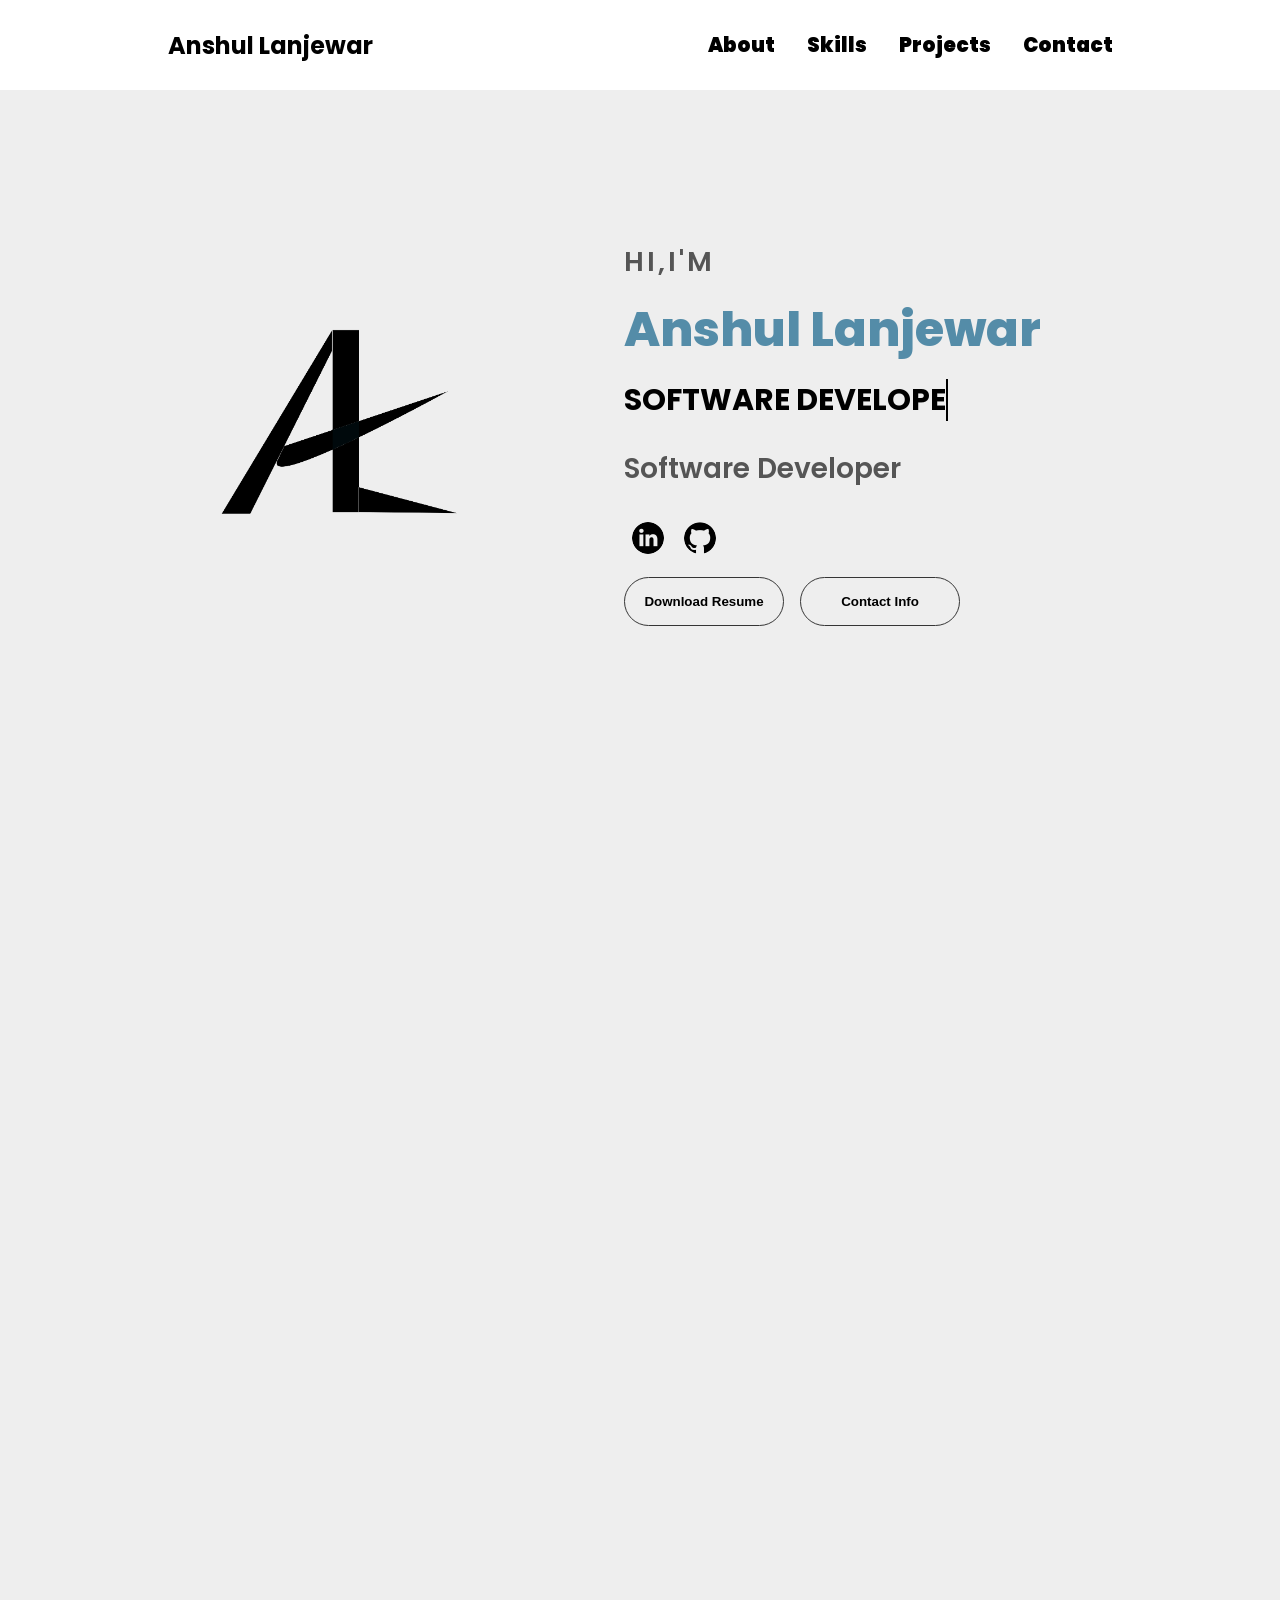
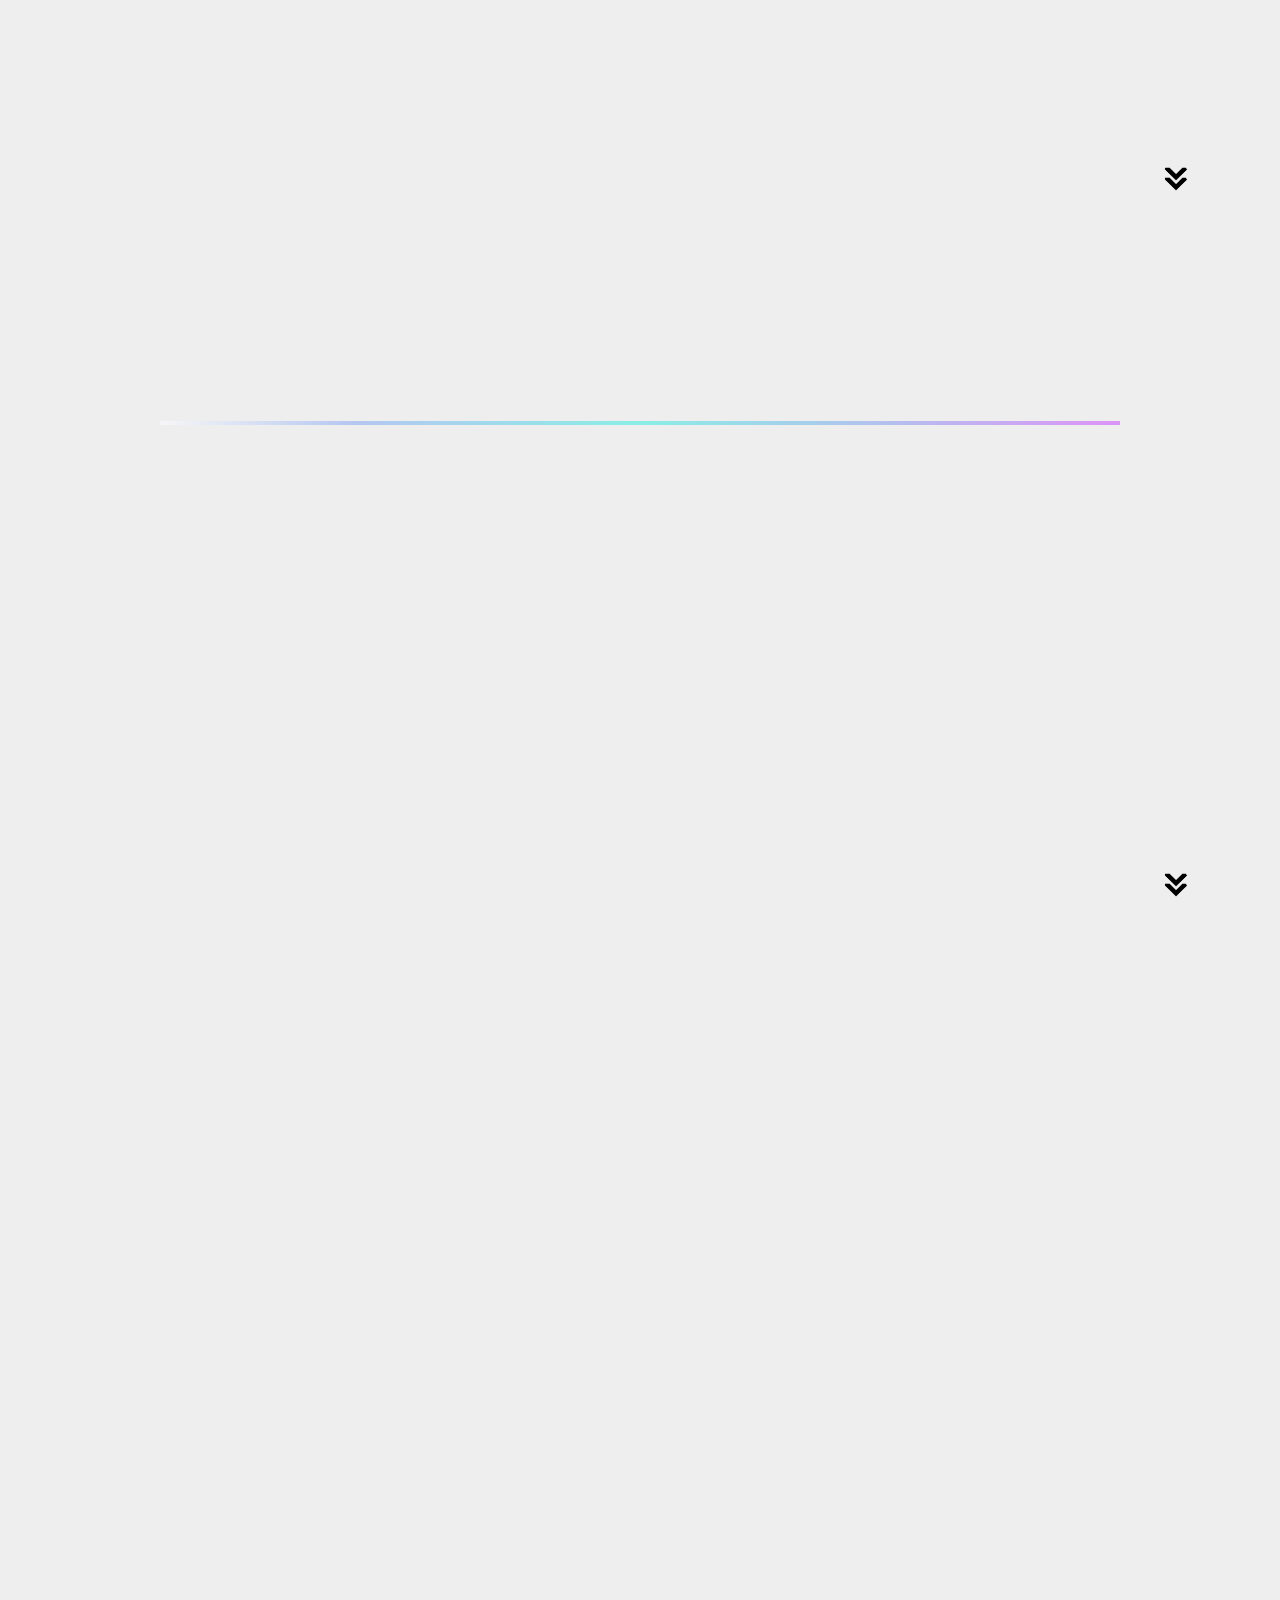
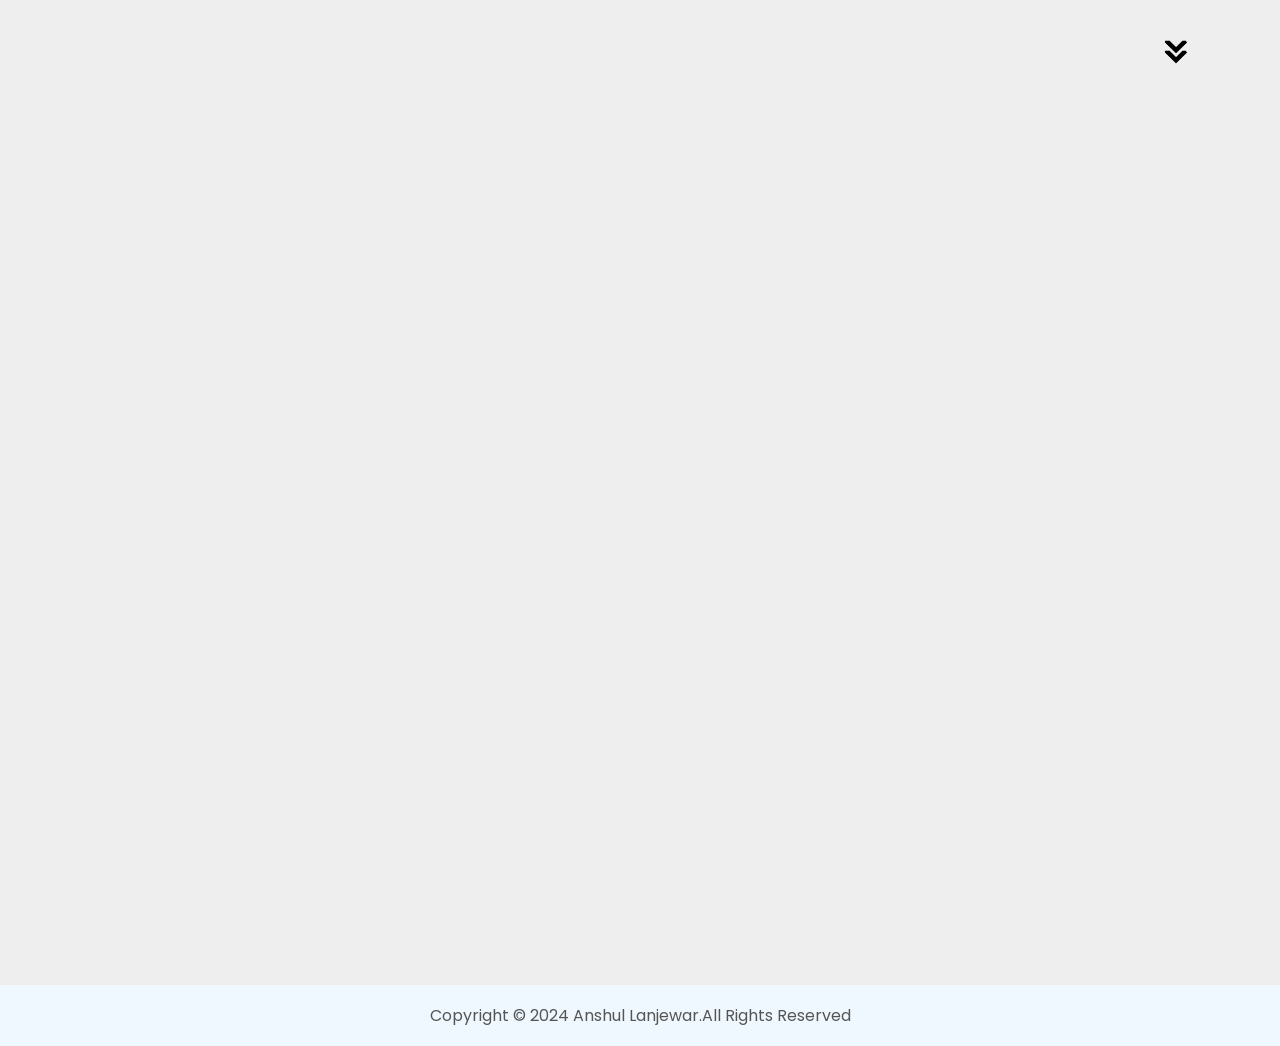
<file: index.html>
<!DOCTYPE html>
<html lang="en">
    <head>
        <meta charset="UTF-8">
        <meta name="viewport" content="width=device-width, initial-scale=1.0">
        <title>Anshul Lanjewar</title>
        <link rel="stylesheet" href="https://unpkg.com/aos@next/dist/aos.css" />
        <link rel="stylesheet" href="style.css">
        <link rel="stylesheet" href="mediaqueries.css">
    
    </head>
    
    <body>
        <nav id="desktop-nav">
            <div class="logo" data-aos="zoom-in">
                <a class="navbar-brand" href="index.html">Anshul Lanjewar</a>
            </div>
            <div>
                <ul class="nav-links change" data-aos="zoom-in" >
                    <li><a href="#about">About</a></li>
                    <li><a href="#skills">Skills</a></li>
                    <li><a href="#projects">Projects</a></li>
                    <li><a href="#contact">Contact</a></li>
                </ul>
            </div>
        </nav>
        <nav id="hamburger-nav">
            <div class="logo">
                <a class="navbar-brand" href="index.html">Anshul Lanjewar</a>
            </div>
            <div class="hamburger-menu">
                <div class="hamburger-icon" onclick="toggleMenu()">
                    <span></span>
                    <span></span>
                    <span></span>
                </div>
                <div class="menu-links">
                    <li><a href="#about" onclick="toggleMenu()">About</a></li>
                    <li><a href="#skills" onclick="toggleMenu()">Skills</a></li>
                    <li><a href="#projects" onclick="toggleMenu()">Projects</a></li>
                    <li><a href="#contact" onclick="toggleMenu()">Contact</a></li>
                </div>
            </div>
        </nav>
        <section id="profile">
            <div class="section-container">
                <div class="section__pic-container">
                    <img src="assets/AL logo.png" alt="profile Picture" class="about-pic" data-aos="zoom-in">
                </div>
            <div class="section__text" data-aos="zoom-in">
                <p class="hello  section__text__p3 anim">Hi,I'm</p>
                <h1 class="title1 name anim">Anshul Lanjewar</h1>
                <span id="typing-animation" class="data anim"></span>
    
                <br>
                <br>
                <p class="section__text__p2 anim">Software Developer</p>
                <div id="socials-container anim">
                    <img src='assets/linkedin.png' alt="My linkedin Profile" class="icon anim"
                        onclick="location.href= 'https://www.linkedin.com/in/anshul-lanjewar/'">
                    <img src='assets/github.png' alt="My Github Profile" class="icon anim"
                        onclick="location.href= 'https://github.com/Anshullanjewar'">
                </div>
                <div class="btn-container1 anim">
                    <button class="btn btn-color-2 anim" onclick="window.open('assets/updated_resume.pdf')">Download Resume
                    </button>
                    <button class="btn btn-color-1 anim" onclick="location.href='./#contact'"> Contact Info
                    </button>
                </div>
            </div>    
    
            </div>

        <!-- SECTION ABOUT -->

        </section>
        <section id="about">
            <p class="section__text__p1" data-aos="zoom-in">Get To Know More</p>
            <h1 class="title" data-aos="zoom-in">About Me</h1>
            <div class="section-container">
                <div class="section__pic-container">
                    <img src="assets/myProfile_pic.png" alt="profile Picture" class="about-pic" data-aos="zoom-in">
                </div>
                <div class="about-details-container">
                    <div class="about-containers">
                        <div class="details-container" data-aos="flip-up">
                            <img src="assets/experience.png" alt="Experience Icon" class="icon">
                            <h3>Experience</h3>
                            <p>1+ Years <br />Software Developer</p>
                        </div>
                        <div class="details-container" data-aos="flip-up">
                            <img src="assets/education.png" alt="Education Icon" class="icon">
                            <h3>Education</h3>
                            <p>Bachelors of Technology <br>2019-2023</p>
                        </div>
                    </div>
                    <div class="text-container" data-aos="zoom-in">
                        <p> <ul><li>Result-oriented Software Developer with a passion for building efficient software solutions. Possesses strong skills in<b>
                            Java, C++, Kotlin, Android</b>.
                        </li>
                         <br>
                         <li>Proven ability to collaborate effectively and independently to deliver projects.
                        </li>
                        </ul>
                        </p>
                    </div>
                </div>
            </div>
            <img src="assets/arrow.png" alt="Arrow Icon" class="icon arrow" onclick="location.href='./#skills'">
       
        <!-- SECTION EXPERIENCE -->
        </section>
        <section id="skills" >
            <p class="section__text__p1" data-aos="zoom-in">Explore My</p>
            <h1 class="title" data-aos="zoom-in">Skills</h1>
            <div class="underline"></div>
            <div class="experience-details-containers">
                <div class="about-containers">
                    <div class="details-container" data-aos="zoom-in">
                        <h2 class="experience-sub-title">Languages</h2>
                        <div class="article-container">
                            <article>
                                <img src="assets\java.png" alt="Experience Icon" class="icon">
                                <div class="side">
                                    <h3>Java</h3>
                                    
                                </div>
                            </article>
                            <article>
                                <img src="assets/c++.png" alt="Experience Icon" class="icon">
                                <div>
                                    <h3 class="side">C++</h3>
                                
                                </div>
                            </article>
                            <article>
                                <img src="assets/xml.png" alt="Experience Icon" class="icon">
                                <div>
                                    <h3 class="side">XML</h3>
                                    
                                </div>
                            </article>
                            <article>
                                <img src="assets/javascript.png" alt="Experience Icon" class="icon">
                                <div>
                                    <h3 class="side">Javascript</h3>
                                    
                                </div>
                            </article>
                            <article>
                                <img src="assets/html.png" alt="Experience Icon" class="icon">
                                <div>
                                    <h3 class="side">HTML</h3>
                                    
                                </div>
                            </article>
                            <article>
                                <img src="assets/css.png" alt="Experience Icon" class="icon">
                                <div>
                                    <h3 class="side">CSS</h3>
                                    
                                </div>
                            </article>
                            <article>
                                <img src="assets/mysql.png" alt="Experience Icon" class="icon">
                                <div>
                                    <h3 class="side">SQL</h3>
                                    
                                </div>
                            </article>
                            
                        </div>
                    </div>
                    <div class="details-container" data-aos="zoom-in">
                        <h2 class="experience-sub-title">Tools/Platforms/ Others</h2>
                        <div class="article-container">
            
                            <article>
                                <img src="assets/algorithm.png" alt="Experience Icon" class="icon">
                                <div>
                                    <h3 class="side">DSA</h3>
                                    
                                </div>
                            </article>
                            <article>
                                <img src="assets/android.png" alt="Experience Icon" class="icon">
                                <div>
                                    <h3 class="side">Android</h3>
                                    
                                </div>
                            </article>
                            <article>
                                <img src="assets/oops.png" alt="Experience Icon" class="icon">
                                <div>
                                    <h3 class="side">OOPs</h3>
                                    
                                </div>
                            </article>
                            <article>
                                <img src="assets/github.png" alt="Experience Icon" class="icon">
                                <div>
                                    <h3 class="side">Git</h3>
                                
                                </div>
                            </article>
                            <article>
                                <img src="assets/unreal engine.png" alt="Experience Icon" class="icon">
                                <div>
                                    <h3 class="side">Unreal Engine</h3>
                                
                                </div>
                            </article>
                            <article>
                                <img src="assets/architecture.png" alt="Experience Icon" class="icon">
                                <div>
                                    <h3 class="side">Architecture</h3>
                                
                                </div>
                            </article>
                        </div>
                    </div>
                </div>
            </div>
            <img src="assets/arrow.png" alt="Arrow Icon" class="icon arrow" onclick="location.href='./#experience'">
        </section>
    
    
        <section id="projects">
            <p class="section__text__p1" data-aos="zoom-in">Browse My Recent</p>
            <h1 class="title" data-aos="zoom-in">Projects</h1>
            <div class="experience-details-containers">
                <div class="about-containers">
                    <div class="details-container color-container" data-aos="zoom-in">
                        <div class="article-container zoom-effect">
                            <img src="assets/1.png" alt="Project-1" class="project-img">
                        </div>
                        <h2 class="experience-sub-title project-title">GuidEd App</h2>
                        <p class="experience-description">GuidEd is an app that connects beginners with the experienced person, where they pay the fee to get guidance.
                        </p>
                        <div class="btn-container">
                            <button class="btn btn-color-2 project-btn " onclick="location.href='https://github.com/Anshullanjewar/Guided_App'">
                                Github
                            </button>
                            
                        </div>
                    </div>
                    <div class="details-container color-container" data-aos="zoom-in">
                        <div class="article-container zoom-effect">
                            <img src="assets/2.png" alt="Project-2" class="project-img">
                        </div>
                        <h2 class="experience-sub-title project-title">Sunshine App</h2>
                        <p class="experience-description"> Sunshine is a weather forecast app.
                        </p>
                        <div class="btn-container">
                            <button class="btn btn-color-2 project-btn" onclick="location.href='https://github.com/Anshullanjewar/Sunshine'">
                                Github
                            </button>
                        </div>
                    </div>
                    <div class="details-container color-container" data-aos="zoom-in">
                        <div class="article-container zoom-effect">
                            <img src="assets/3.png" alt="Project-1" class="project-img">
                        </div>
                        <h2 class="experience-sub-title project-title">Workout App</h2>
                        <p class="experience-description">App that simplifies the way to Workout.</p>
                        <div class="btn-container">
                            <button class="btn btn-color-2 project-btn" onclick="location.href='https://github.com/Anshullanjewar/Workout_App'">
                                Github
                            </button>
                        </div>
                    </div>
<!--                     <div class="details-container color-container" data-aos="zoom-in">
                        <div class="article-container zoom-effect">
                            <img src="assets/2.png" alt="Project-2" class="project-img">
                        </div>
                        <h2 class="experience-sub-title project-title">Quadruped Robot</h2>
                        <p class="experience-description"> Sunshine is a weather forecast app.
                        </p>
                        <div class="btn-container">
                            <button class="btn btn-color-2 project-btn" onclick="location.href='https://github.com/Anshullanjewar/Sunshine'">
                                Github
                            </button>
                        </div>
                    </div> -->
<!--                     <div class="details-container color-container" data-aos="zoom-in">
                        <div class="article-container zoom-effect">
                            <img src="assets/2.png" alt="Project-2" class="project-img">
                        </div>
                        <h2 class="experience-sub-title project-title">Density Based Traffic Signal</h2>
                        <p class="experience-description"> Sunshine is a weather forecast app.
                        </p>
                        <div class="btn-container">
                            <button class="btn btn-color-2 project-btn" onclick="location.href='https://github.com/Anshullanjewar/Sunshine'">
                                Github
                            </button>
                        </div>
                    </div> -->
    
                </div>
            </div>
              
            <img src="assets/arrow.png" alt="Arrow icon" class="icon arrow" onclick="location.href='./#contact'">
        </section>
    
    

        <!-- SECTION CONTACT -->
        <section class="contact" id="contact">
            <p class="section__text__p1" data-aos="zoom-in">Get In Touch</p>
            <h1 class="title" data-aos="zoom-in">Contact Me</h1>
    
            <form action="https://api.web3forms.com/submit" method="POST">
                <input type="hidden" name="access_key" value="b591e97d-2850-43e1-9f6e-f94bfdf51ed7">

                <div class="input-box" data-aos="zoom-in">
                    
                    <input type="text" name="name" placeholder="Full Name" >
                    <input type="email" name="email" placeholder="Email Address" >
                </div>
                <div class="input-box" data-aos="zoom-in">
                    <input type="number" name="number" placeholder="Mobile Number" >
                    <input type="text" name="email subject" placeholder="Email Subject" >
                 </div>
                 <textarea name="message" id="" cols="30" rows="10" placeholder="Your Message" data-aos="zoom-in"></textarea>
                 <input type="submit" value="Send Message" class="btn" data-aos="zoom-in">
    
             </form>
                    
        
        </section>
       
        <footer>
            
            <p>Copyright &#169; 2024 Anshul Lanjewar.All Rights Reserved</p>
        </footer>
    
        <script src="script.js"></script>
        <script src="https://unpkg.com/aos@next/dist/aos.js"></script>
        <script>
        AOS.init({
            offset: 300,
            duration: 1200,
        });
        </script>
    </body>
</html>
</file>
<file: style.css>
/* General Styling */

/*@import url('https://fonts.googleapis.com/css2?family=Montserrat:wght@400;800;900&family=Playfair+Display:wght@700&family=Poppins:ital,wght@0,100;0,200;0,300;0,400;0,500;0,600;0,700;0,800;0,900;1,100;1,200;1,300;1,400;1,500;1,600;1,700;1,800;1,900&family=Ubuntu:wght@400;700&display=swap');*/
@import url("https://fonts.googleapis.com/css2?family=Poppins:wght@300;400;500;600&display=swap");
*{
  margin: 0;
  padding: 0;
  box-sizing: border-box;
  text-decoration: none;
  border:none;
  outline: none;
}

:root{
  --bg-color: #EEEEEE;
  --snd-bf-color:#262840;
  --text-color:#102C57;
  --main-color:#DAC0A3;
}
body {
  font-family: "Poppins", sans-serif;
  background-color:var(--bg-color);
  color:var(--text-color);
}

html {
  scroll-behavior: smooth;
  overflow-x: hidden;
}

p {
  color: rgb(85, 85, 85);
}

/* TRANSITION */

a,
.btn {
  transition: all 300ms ease;
}

/* DESKTOP NAV */

nav,
.nav-links {
  display: flex;
}

nav {
  justify-content: space-around;
  align-items: center;
  height: 10vh;
  background-color: white;
}

.nav-links {
  gap: 2rem;
  list-style: none;
  font-size: 1rem;
}

a {
  color: black;
  text-decoration: none;
  text-decoration-color: white;
}

a:hover {
  color: grey;
  text-decoration: underline;
  text-underline-offset: 1rem;
  text-decoration-color: rgb(181, 181, 181);
}

.logo {
  font-size:1.5rem;
  font-weight:bolder;
  font-style: normal;
}

.logo:hover {
  cursor: default;
  color:white;
}

.change{
  font-family: "Poppins", sans-serif;
  font-weight: 900;
font-size: 1.25rem;
}
/* HAMBURGER MENU */

#hamburger-nav {
  display:none;
}

.hamburger-menu {
  position: relative;
  display:inline-block;
}

.hamburger-icon {
  display: flex;
  flex-direction: column;
  justify-content: space-between;
  height: 24px;
  width: 30px;
  cursor: pointer;
}

.hamburger-icon span {
  width: 100%;
  height: 2px;
  background-color: black;
  transition: all 0.3 ease-in-out;
}

.menu-links {
  position: absolute;
  top: 100%;
  right: 0;
  background-color:transparent;
  width:fit-content;
  max-height: 0;
  overflow: hidden;
  transition: all 0.3 ease-in-out;
}

.menu-links a {
  display: block;
  padding: 10px;
  text-align: center;
  font-size: 1.5rem;
  color: black;
  text-decoration: none;
  transition: all 0.3 ease-in-out;
}

.menu-links li {
  list-style: none;
}

.menu-links.open {
  max-height: 300px;
}

.hamburger-icon.open span:first-child {
  transform: rotate(45deg) translate(10px, 5px);
}

.hamburger-icon.open span:nth-child(2) {
  opacity: 0;
}

.hamburger-icon.open span:last-child {
  transform: rotate(-45deg) translate(10px, -5px);
}

.hamburger-icon span:first-child {
  transform: none;
}

.hamburger-icon span:first-child {
  opacity: 1;
}

.hamburger-icon span:first-child {
  transform: none;
}

.anim{
   opacity:0;
   transform:translateY(30px);
   animation:moveup 0.5s linear forwards;
}

@keyframes moveup{
  100%{
    opacity:1;
    transform: translateY(0) ;
  }
}

span {
  border-right: .05em solid;
  animation: caret 2s steps(1) infinite;
}

@keyframes caret {
  50% {
    border-color: transparent;
  }
}

.data{
  font-size: 30px;
  text-transform: uppercase;
  font-weight: bold;
  color: black;

}

.hello{
  font-weight: 600;
  font-size: 27px;
  letter-spacing: 3px;
  text-transform: uppercase;
  text-align: left;
  
}
section {
  padding-top:4vh;
  margin: 0 10rem;
  box-sizing: border-box;
  min-height:fit-content;
}

.section-container {
  display: flex;
}

/* PROFILE SECTION */

#profile {
  display:flex;
  justify-content:left;
  gap: 5rem;
  height:85vh;
 
}



.section__pic-container {
  display: flex;
  height: 400px;
  width: 400px;
  margin: auto 0;
}

.section__text {
  align-self:center;
  text-align:left;
  
}

.section__text p {
  font-weight: 600;
}

.section__text__p1 {
  text-align:center;
  margin-top: 2rem;
}

.section__text__p2 {
  font-size: 1.75rem;
  margin-bottom: 1rem;
  animation-delay: 1s;
}

.section__text__p3 {
  text-align:left;
  margin-top: 2rem;
}

.title {
  font-size: 3rem;
  text-align:center;
  padding-bottom: 0%;
  font-weight: 800;
  color:#334257;
}

.title1{
  font-size: 3rem;
  text-align:left;
  padding-bottom: 0%;
  font-weight: 800;
  color:#548CA8;
  animation-delay: 0.5s;
}

.name{
  line-height:2;
}

#socials-container {
  display: flex;
  justify-content:rig;
  margin-top: 1rem;
  gap: 1rem;
}

.section_pic-container {
  display: flex;
  height: 400px;
  width: 400px;
  float: left;
  margin: auto 0;  
  background-color: white;
  background: transparent;
  border-radius: 50%;
  animation:  floatingImage 4s ease-in-out infinite;
  animation-delay: 2s,3s;
}

.section_pic-container :hover{
  background: transparent;
  color: #081b29;
  border-color: black;
  border-radius: 50%;
  box-shadow: 0 0 100px rgb(220, 95, 0);
  transform: scale(1.1);

}

/* ICONS */

.icon {
  cursor: pointer;
  height: 2rem;
  border-radius: 50%;

  margin:1rem 0.5rem ;
  animation-delay: 1.5s;
}

.icon:hover{
  background: rgb(220, 95, 0);
  color: #081b29;
  border-color: white;
  box-shadow: 0 0 20px rgb(220, 95, 0);
}


/* BUTTONS */

.btn-container {
  display: flex;
  justify-content: center;
  gap: 1rem;
}

.btn-container1 {
  display: flex;
  justify-content: left;
  gap: 1rem;
  animation-delay: 1.5s;
}

.btn {
  font-weight: 600;
  transition: all 300ms ease;
  padding: 1rem;
  width: 10rem;
  border-radius: 2rem;
}

.btn-color-1, .btn-color-2 {
  border: rgb(53,53,53) 0.1rem solid;
}

.btn-color-1:hover, .btn-color-2:hover {
  cursor: pointer;
}

.btn-color-1:hover, .btn-color-2:hover {
  background:rgb(220, 95, 0);
  color: white;
}

.btn-color-1:hover {
  background: rgb(220, 95, 0);
  border: rgb(255,255,255) 0.1rem solid;
  box-shadow: 0 0 5px rgb(220, 95, 0),
  0 0 25px rgb(220, 95, 0), 0 0 50px rgb(220, 95, 0),
  0 0 100px rgb(220, 95, 0),0 0 200px rgb(220, 95, 0)
}

.btn-color-2 , .btn-color-1{
  background: none;    
}

.btn-color-2:hover {
  border: rgb(255,255,255) 0.1rem solid;
  box-shadow: 0 0 5px rgb(220, 95, 0),
  0 0 25px rgb(220, 95, 0), 0 0 50px rgb(220, 95, 0),
  0 0 100px rgb(220, 95, 0),0 0 200px rgb(220, 95, 0)
}

/* .btn-color-1,
.btn-color-2 {
  border: rgb(53, 53, 53) 0.1rem solid;
}

.btn-color-1:hover,
.btn-color-2:hover {
  cursor: pointer;
}

.btn-color-1,
.btn-color-2:hover {
  background: rgb(53, 53, 53);
  color: white;
}

.btn-color-1:hover {
  background: rgb(0, 0, 0);
}

.btn-color-2 {
  background: none;
}

.btn-color-2:hover {
  border: rgb(255, 255, 255) 0.1rem solid;
} */

.btn-container {
  gap: 1rem;
}

/* ABOUT SECTION */

#about {
  position: relative;
  min-height: 100vh;
}

.about-containers {
  gap: 2rem;
  margin-bottom: 2rem;
  margin-top: 2rem;
}

.about-details-container {
  justify-content: center;
  flex-direction: column;
}

.about-containers,
.about-details-container {
  display: flex;
}

.about-pic {
  border-radius: 2rem;
}

.arrow {
  position: absolute;
  right: -5rem;
  bottom: 2.5rem;
}

.details-container {
  padding: 1.5rem;
  flex: 1;
  background: white;
  border-radius: 2rem;
  border: rgb(53, 53, 53) 0.1rem solid;
  border-color: rgb(163, 163, 163);
  text-align: center;
}

.section-container {
  gap: 4rem;
  height: 80%;
}

.section__pic-container {
  height: 400px;
  width: 400px;
  margin: auto 0;
  
}

/* SKILLS SECTION */

#skills {
  position: relative;
}

.side{
  padding: 15px 0;

}
.underline{
  width:100%;
  height:4px;
  background-image:linear-gradient(to right, rgb(255, 255, 255) 0%, rgb(125, 159, 244) 20%, rgb(36, 238, 221) 50%, #ca39ff 100%); 
  margin-top: 5px;
  opacity:50%;
}

.experience-sub-title {
  color: rgb(85, 85, 85);
  font-weight: 600;
  font-size: 1.75rem;
  margin-bottom: 2rem;
}

.experience-details-container {
  display: flex;
  justify-content: center;
  flex-direction: column;
  
}

.article-container {
  display: flex;
  text-align: initial;
  flex-wrap: wrap;
  flex-direction: row;
  gap: 2.5rem;
  justify-content: space-around;

}

article {
  display:flex;
  width: 10rem;
   gap: 0.5rem;

  }

article .icon {
  cursor: default;
}

/* PROJECTS SECTION */

#projects {
  position: relative;
  height:auto;
 }

.color-container {
  border-color: rgb(163, 163, 163);
  background: rgb(250, 250, 250);
}

.project-img {
  border-radius: 2rem;
  width: 90%;
  height: 90%;
}

.project-title {
  margin: 1rem;
  color:rgb(96, 96, 96);
}

.project-btn {
  color: black;
  border-color: rgb(163, 163, 163);
  justify-content: center;
  
}

.experience-description{
  text-align: left;
  padding-bottom: 1rem;
}

/* CONTACT */

#contact {
  position :relative;
  justify-content: center;
  flex-direction: column;
  display: flex;
  height: fit-content;
 }

.contact-info-upper-container {
  display: flex;
  width:90%;
  justify-content: center;
  border-radius: 2rem;
  border: rgb(53, 53, 53) 0.1rem solid;
  border-color: rgb(163, 163, 163);
  background: rgb (250, 250, 250);
  margin: 1rem auto;
  padding: 0.5rem;
 
}

.contact-info-container {
  display: flex;
  align-items: center;
  justify-content: center;
  gap: 0.5rem;
  margin: 1rem;
}

.contact-info-container p {
  font-size: larger;
}

.contact-icon {
  cursor: default;
 justify-content: center;
 align-items: center;
  
}

.email-icon {
  height: 2.5rem;
  
 
}

.row1{
  display:flex;
  align-items: center;
  justify-content: center;
  gap: 0.5rem;
  margin: 1rem;
}

.column2{
 width:50%;
 align-items: center;
}



.contact form{
  max-width: 70rem;
  margin:1rem auto;
  text-align: center;
  margin-bottom: 3rem;
}

.contact form .input-box{
  display: flex;
  justify-content: center;
  flex-wrap:wrap;
  
}


.contact form .input-box input,
.contact form textarea{
  width:100%;
  padding:1rem;
  font-size:1.6rem;
  color:gray;
  background:rgb(red, rgb(225, 229, 225), blue);
  border-radius : .8rem;
  margin: 0.5rem 0.2rem;
  border:  solid whitesmoke;
  font-family: 'Times New Roman', Times, serif;
}
.contact form .input-box input{
  width:49%;
}

.contact form .input-box input:hover {
  border-color:grey;
}

.contact form textarea{
   resize:none;
}

.contact form textarea:hover{
  border-color:gray;
}

.contact form .btn{
  margin-top: 1.5rem;
  cursor:pointer;
  background-color: rgb(185, 183, 183);
}

.contact form .btn:hover{
  border:solid rgb(34, 34, 34);
  background-color:white;
}


/* FOOTER SECTION */

footer {
  height:auto;
  background-color: aliceblue;
  padding: 10px 10px;
 
}

footer p {
  text-align: center;
  margin-top: 0.5rem;
  margin-bottom: 0.5rem;
}
 /* EXPERIENCE */

 #experience{
  box-sizing: border-box;
  height:70vh;
 }
 
  .column{
    float:left;
    width:50%;
    padding: 10px 15px;
  }

  .row{
    margin: 0 -5px;
  }

  .row:after{
    content:"";
    display:table;
    clear:both;

  }

 .card {
  box-shadow: 0 4px 8px 0 rgba(0,0,0,0.2);
  transition: 0.3s;
  border-radius: 5px;
  padding:3rem;
  text-align:left;
  background-color:#EEEEEE;
  
}



/*.card:hover {
  box-shadow: 0 8px 16px 0 rgba(0,0,0,0.2);
}
*/
.zoom-effect {
  overflow: hidden;
  transition: transform 0.3s ease-out;
}

.zoom-effect:hover {
  transform: scale(1.1);
}

img {
  border-radius: 5px 5px 0 0;
}

.container {
  padding: 2px 16px;
}

/*Experirnces*/
.designation{
  font-weight: bold;
  color: brown;
}

.company{
  font-weight: bolder;
  color: black;
}



/*CERTIFICATIONS*/
 .certificates{
  height:fit-content;
  padding-top: 5rem;;
  
 }


.certificates h2{
  margin-bottom: 5rem;
}

.serv-content{
  display:flex;
  justify-content: center;
  align-items: center;
  flex-wrap: wrap;
  gap:2rem;
}

.serv-content .box{
  flex: 1 1 20rem;
  background:var(--snd-bg-color);
  padding:3rem 2rem 4rem;
  border-radius:2rem;
  text-align: center;
  border:  solid var(--bg-color);
  transition: .5s ease;
}

.serv-content .box:hover{
  border-color:rgb(44, 52, 108);
  transform:scale(1.02);
}

.box h3{
  font-size:1.5rem;
}

.box p {
  font-size: 1.6rem;
  margin: 1rem 0 3rem;
}

.certi-pic{
  
  height: 300px;
  width: 300px;
  justify-content: center;
  padding: 1rem;
}
</file>
<file: mediaqueries.css>
/*@media screen and (max-width:1400px){
   #profile{
    height:83vh;
    margin-bottom: 6rem;
   }
   .about-containers{
    flex-wrap:wrap;
   }
}

@media screen and (max-width:1200px){
    #desktop-nav{
        display:none;
    }
    #hamburger-nav{
        display:flex;
    }
    #experience,.experience-details-container{
        margin-top: 2rem;
    }
    #profile,.section-container{
        display:block;
    }
    .arrow{
        display:none;
    }
    .section,.section-container{
        height: fit-content;
    }
    section{
        margin:0 5%;
    }
    .section__pic-container{
        width:275px;
        height:275px;
        margin:0 auto 2rem;
    }

    .about-containers{
        margin-top: 0;
    }
}
@media screen and (max-width:600px){
    #contact,footer{
        height:40vh;
    }
    #profile{
        height:83vh;
        margin-bottom: 0;
    }
    article{
        font-size:1rem;
    }
    footer nav{
        height:fit-content;
        margin-bottom: 2rem;
    }
    .about-containers,.contact-info-upper-container,.btn-container{
        flex-wrap:wrap;
    }
    .contact-info-container{
        margin: 0;
    }
    .contact-info-container p, .nav-links li a{
        font-size: 1rem;
     }
     .experience-sub-title{
         font-size:1.25rem;
      }
      .logo{
        font-size:1.5rem;
      }

      .nav-links{
        flex-direction:column;
        gap:0.5rem;
        text-align: center;
      }

      .section__pic-container{
        width:auto;
        height:46vw;
        justify-content: center;
      }
      .section__text__p2{
        font-size:1.25rem;
      }
      .title{
        font-size: 2rem;
      }

      .text-container{
        text-align: justify;
      }
    }*/





    @media screen and (max-width: 1400px) {
        #profile {
          height: 85vh;
          margin-bottom: 6rem;
          display: block;
          
        }
        .about-containers {
          flex-wrap: wrap;
        }
      
        #contact,
        #projects {
          height: auto;
          }
      }
      
      @media screen and (max-width: 1200px) {
        #desktop-nav {
          display: none;
        }
        #hamburger-nav {
          display: flex;
        }
        #skills,
        .experience-details-container {
          margin-top: 2rem;
        }
        #profile,
        .section-container {
          display: block;
        }
        .arrow {
          display: none;
        }
       
        section,
        .section-container {
          height: fit-content;
        }
        section {
          margin: 0 5%;
        }
        .section__pic-container {
          width: 275px;
          height: 275px;
          margin: 0 auto 2rem;
        }
        .about-containers {
          margin-top: 0;
        }
      .underline{
        display: none;
      }
      .column{
        width:50%;
        display:flex;
        margin-bottom:20px;
     }
      }
      
      @media screen and (max-width: 100px) {
        #contact,
        footer {
          height: 40vh;
        }
        #profile {
          height: 70vh;
          margin-bottom: 0;
         
        }
        article {
          font-size: 1rem;
        }
        footer nav {
          height: fit-content;
          margin-bottom: 2rem;
        }
        .about-containers,
        .contact-info-upper-container,
        .btn-container {
          flex-wrap: wrap;
        }
        
        .contact-info-container {
          margin: 0;
        }
        .contact-info-container p,
        .nav-links li a {
          font-size: 1rem;
        }
        .experience-sub-title {
          font-size: 1.25rem;
        }
        .logo {
          font-size: 1.5rem;
        }
        .nav-links {
          flex-direction: column;
          gap: 0.5rem;
          text-align: center;
        }
        .section__pic-container {
          width: auto;
          height: 46vw;
          justify-content: center;
        }
        .section__text__p2 {
          font-size: 1.25rem;
        }
        .title {
          font-size: 2rem;
        }
        .text-container {
          text-align: justify;
        }
        .underline{
            display: none;
        }
        .column{
          width:fit-content;
          display:flex;
          margin-bottom: 20px;
       }

      }
  
      @media screen and (max-width:600px) {
        .contact-info-upper-container{
          border: none;
          flex-wrap: wrap;
          justify-content: flex-start;
        }
        .column{
          width:100%;
          display:flex;
          flex-wrap: wrap;
          margin-bottom: 20px;
       }
      }
</file>
